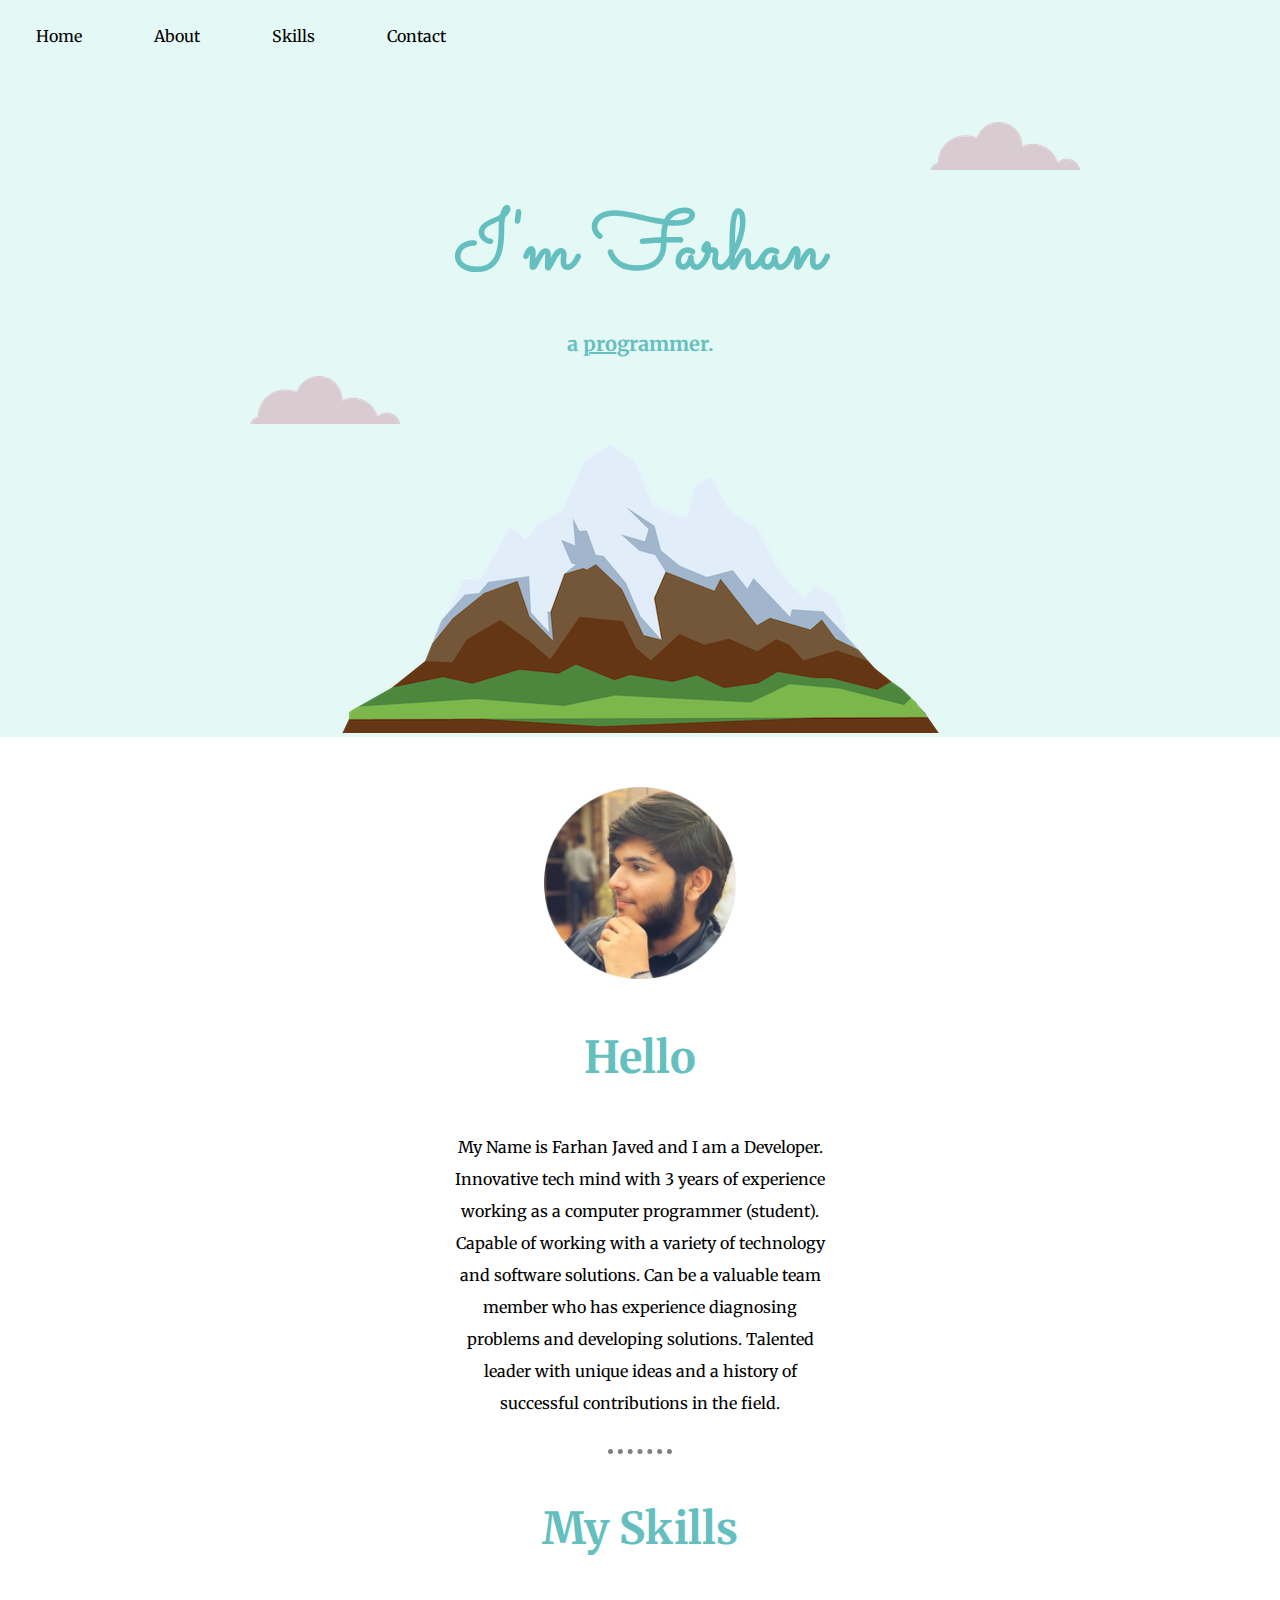
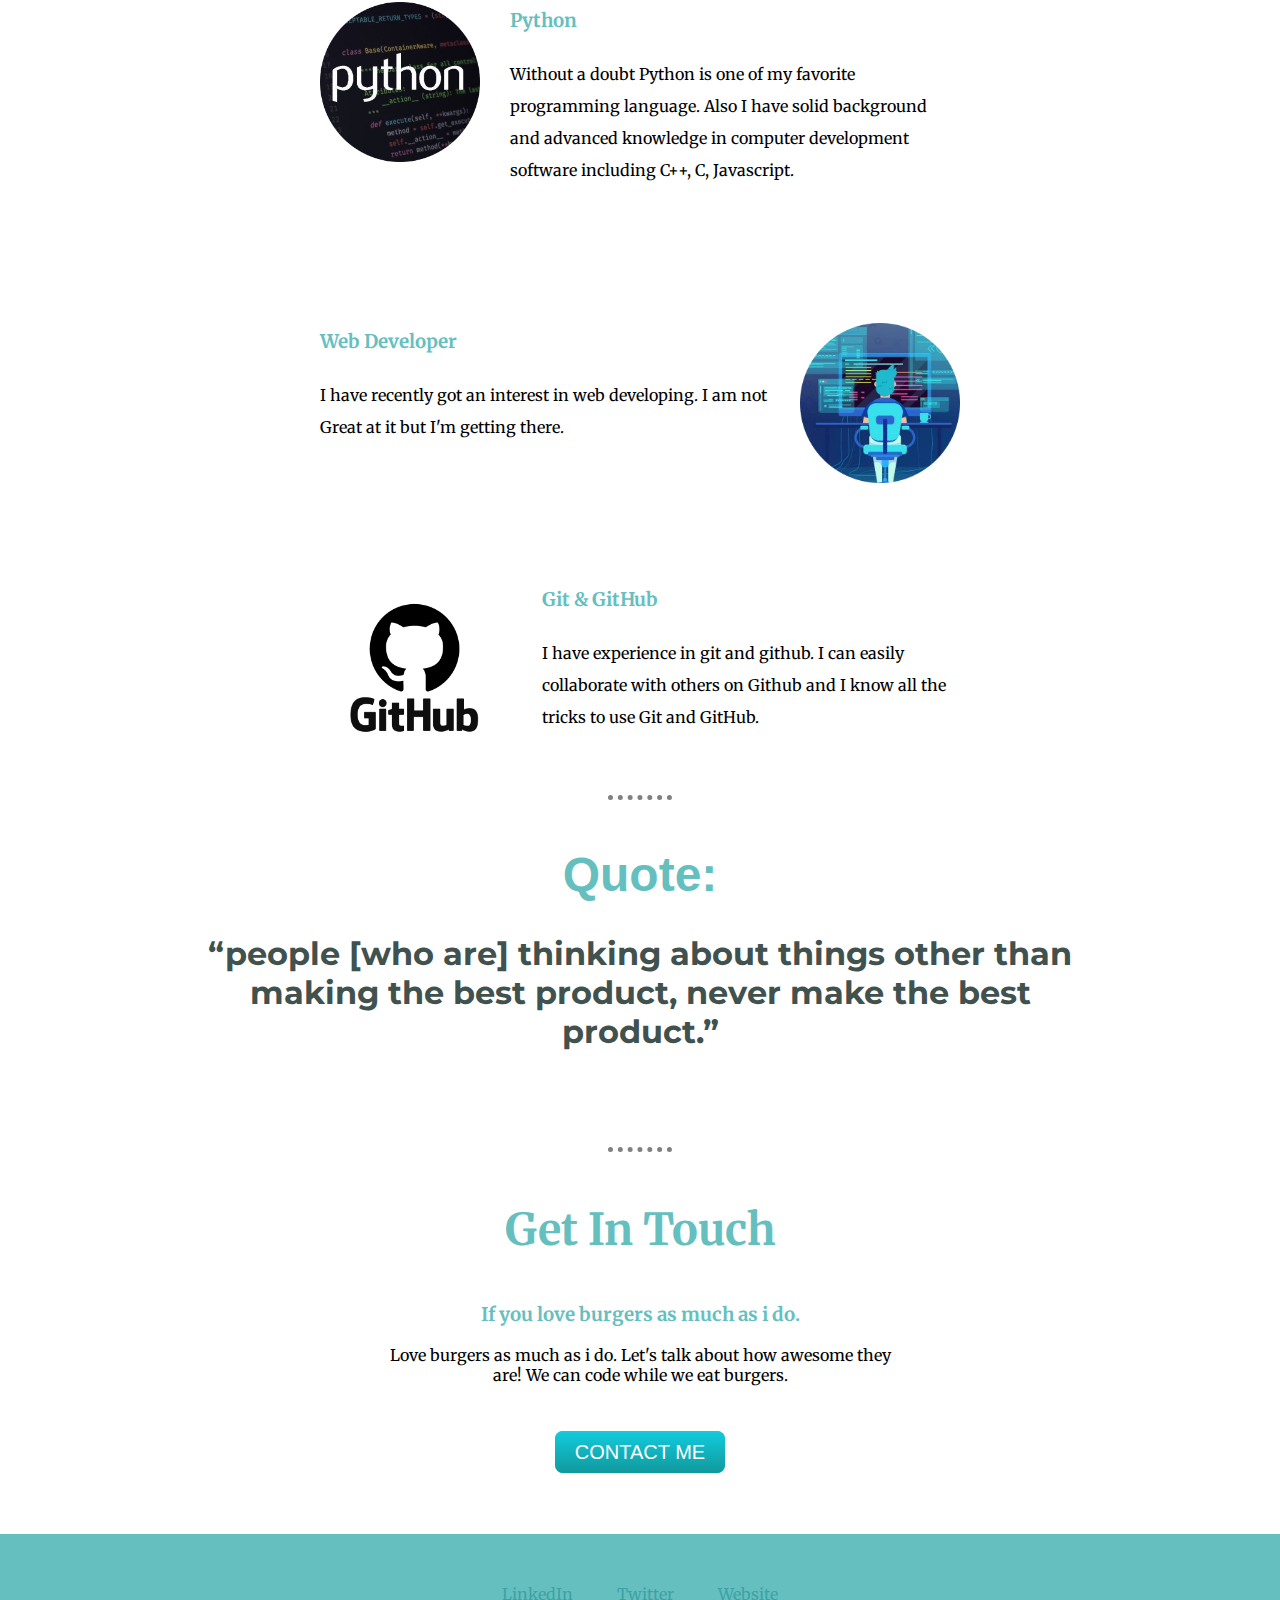
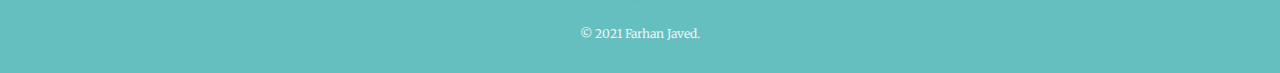
<file: index.html>
<!DOCTYPE html>
<html>
    <head>
        <title>
            Farhan Javed
        </title>
        <meta content="width=device-width, initial-scale=1" name="viewport" />
        <link rel="stylesheet" href="css/styles.css">
        <link rel="icon" href="https://www.flaticon.com/svg/static/icons/svg/3983/3983278.svg">
        <link href="https://fonts.googleapis.com/css2?family=Merriweather:wght@300&family=Redressed&family=Sacramento&display=swap" rel="stylesheet">
        <link href="https://fonts.googleapis.com/css2?family=Montserrat:ital,wght@0,100;0,300;0,400;0,600;0,700;0,800;0,900;1,600;1,700;1,800;1,900&family=Ubuntu&display=swap" rel="stylesheet">
        
    </head>
    <body>

      <div class="navbar">
        <ul>
          <li><a href="#topr">Home</a></li>
          <li><a href="#BIO">About</a></li>
          <li><a href="#skill-bio">Skills</a></li>
          <li><a href="#contact-link">Contact</a></li>
        </ul>

      </div>

        <div class="top-container" id="top">
            <img class = "top-cloud" src="images/cloud.png" alt="cloud-image">
            <h1>I'm Farhan</h1>
            <p class="subtitle"> <strong>a <span class="pro">pro</span>grammer.</strong></p>
            <img class = "bottom-cloud" src="images/cloud.png" alt="cloud-image">
            <img class="mountain-image" src="images/mountain.png" alt="mountain-image">
        </div>

        <div class="middle-container" id="BIO">
            <div class="profile">
              <img  class="profile-image" src="images/circle-cropped.png"alt="">
              <h2>Hello</h2>
              <p class="intro" >My Name is Farhan Javed and I am a Developer. Innovative tech mind with 3 years of experience working as a computer programmer (student). Capable of working with a variety of technology and software solutions. Can be a valuable team member who has experience diagnosing problems and developing solutions. 
                 Talented leader with unique ideas and a history of successful contributions in the field.</p>
            </div>
            <hr>
            <div class="skills" id="skill-bio">
              <h2>My Skills</h2>
              <div class="skill-row">
                <img class="python-image" src="images/circle-cropped-python.png"alt="python">
                <h3>Python</h3>
                <p>Without a doubt Python is one of my favorite programming language. Also I have solid background and advanced knowledge in computer development software including C++, C, Javascript.</p>
                <br>
                <br>
              </div>
              <div class="skill-row">
                <img class="web-image" src="images/circle-cropped-web.png"alt="web">
                <h3>Web Developer</h3>
                <p class="info">I have recently got an interest in web developing. I am not Great at it but I'm getting there.</p>
                <br>
                <br>
              </div>

              <div class="skill-row">
                <img class="git-image" src="images/git-circle.png" alt="git">
                <h3>Git & GitHub</h3>
                <p class="git"> I have experience in git and github. I can easily collaborate with others on Github and I know all the tricks to use Git and GitHub.</p>

              </div>
            </div>
            <hr>

            <div class="quote">
              <h1 class="quote-h1">Quote:</h1>
              <p class="quote-p">“people [who are] thinking about things other than making the best product, never make the best product.”</p>
            </div>
            <hr>

            <div class="contact-me" id="contact-link">
              <h2>Get In Touch</h2>
              <h3>If you love burgers as much as i do.</h3>
              <p class="outro" >Love burgers as much as i do. Let's talk about how awesome they are! We can code while we eat burgers.</p>
              <a class="btn" href="mailto:prog14936@gmail.com">CONTACT ME</a>
            </div>
          </div>
          

          <div class="bottom-container">
            <a class="footer-link" href="https://www.linkedin.com/">LinkedIn</a>
            <a class="footer-link" href="https://twitter.com/">Twitter</a>
            <a class="footer-link" href="https://farhanjavedjatt.github.io/CV/">Website</a>
            <p class="copyright" > © 2021 Farhan Javed.</p>
          </div>
          
    </body>
</html>
</file>
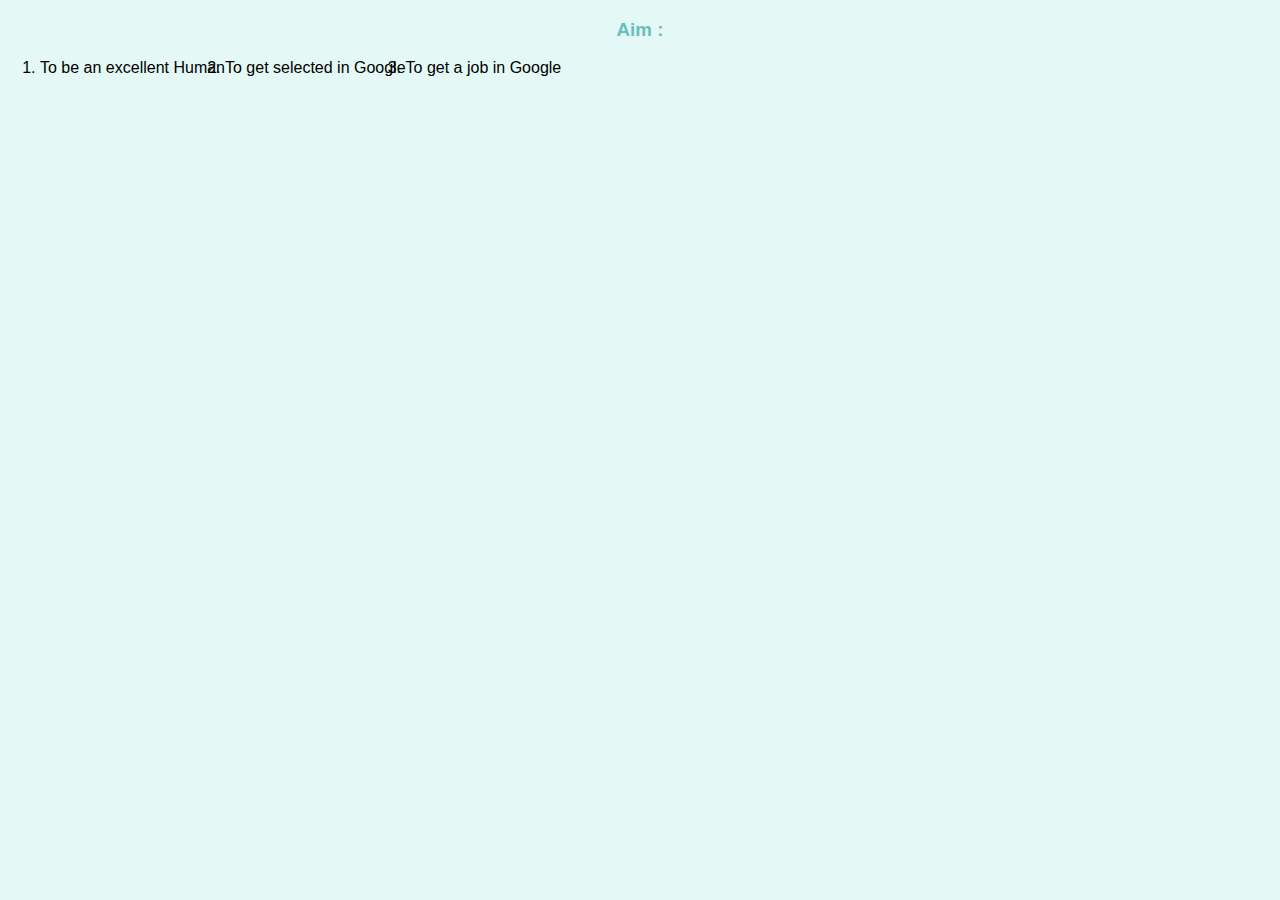
<file: aims.html>
<!DOCTYPE html>
<html>
    <head>
        <title>
            My Aims
        </title>
        <link rel="stylesheet" href="css/styles.css">
    </head>
    <body>
        <h3>Aim :</h3>
        <ol>
            <li>To be an excellent Human</li>
            <li>To get selected in Google</li>
            <li>To get a job in Google</li>
        </ol>
    </body>
</html>
</file>
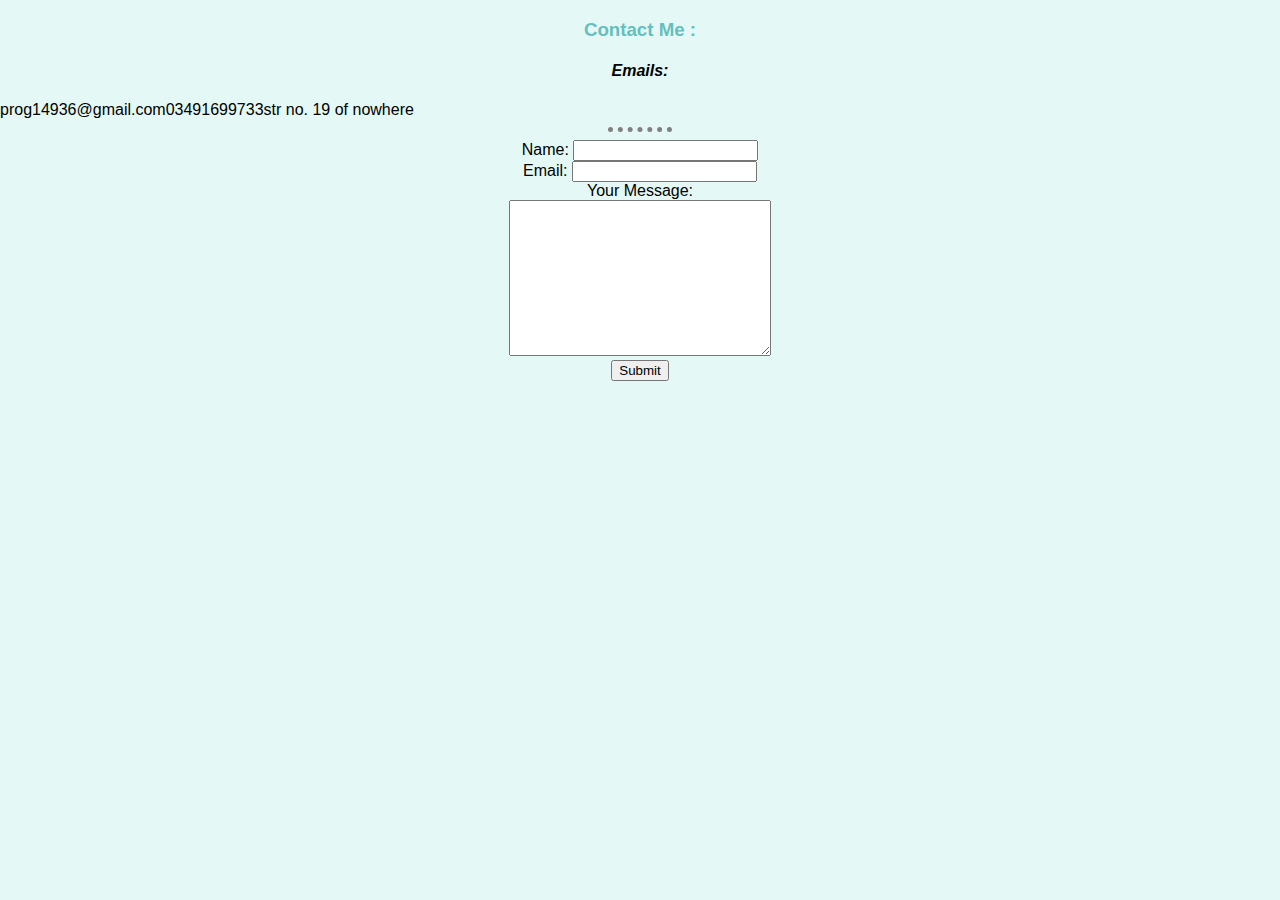
<file: contact.html>
<!DOCTYPE html>
<html>
    <head>
        <title>
            My Aims
        </title>
        <link rel="stylesheet" href="css/styles.css">
    </head>
    <body>
        <h3>Contact Me :</h3>
        <h4><em>Emails:</em></h4>
        <ul>
            <li>prog14936@gmail.com</li>
            <li>03491699733</li>
            <li>str no. 19 of nowhere</li>
        </ul>
    
    <hr>

    <form action="mailto:prog14936@gmail.com" method="POST" enctype="text/plain">
        <label>Name:</label>
        <input type="text" name="Name: ">
        <br>
        <label>Email:</label>
        <input type="email" name="Email: "><br>
        <label>Your Message: </label><br>
        <textarea name="Message: " id="" cols="30" rows="10"></textarea><br>
        <input type="submit">
    </form>
    </body>
</html>
</file>
<file: css/styles.css>
body {
    margin:0;
    text-align: center;
    font-family: "Merriweather",sans-serif;
    font-size: 16px;
    background-color: #E4F9F5;
}

h1 {
    margin-top: 0;
    font-size: 5.125rem;
    margin-bottom: 0;
    font-family: "Sacramento";
    color: #66BFBF;
}

h2 {
    color: #66BFBF;
    padding-bottom: 10px;
    padding-top: 10px;
    font-size: 2.75rem;
}

h3 {
    color: #66BFBF;
}

.skill-row {
    width: 50%;
    line-height: 2;
    margin: auto;
    text-align : left;
    padding-bottom: 3%;
}

.subtitle {
    font-size: 20px;
    color: #66BFBF;
}

.pro {
    text-decoration: underline;
}

.top-container {
    background-color: #E4F9F5;
    position: relative;
    padding-top: 120px;

}


.top-cloud{
    position: absolute;
    right : 200px;
    top : 50px;
}
.bottom-cloud {
    position: absolute;
    left: 250px;
}

.profile-image {
    width: 15%;
    padding-top: 50px;
}

.python-image {
    width: 25%;
    float: left;
    margin-right: 30px;
}

.web-image {
    width: 25%;
    float: right;
    margin-left: 30px;
}

.middle-container {
    padding-bottom: 50px;
    background-color: white;
}

.intro {
    width: 30%;
    margin: auto;
    line-height: 2;
    border-bottom: 10px;
    margin-bottom: 30px;
}

hr {
    width: 5%;
    border-style: none;
    border-top-style: dotted;
    border-width: 5px ;
    border-color: grey;
}

.contact-me {
    width: 40%;
    margin: 40px auto 20px;
}

.btn {
    background: #11ccdd;
    background-image: -webkit-linear-gradient(top, #11ccdd, #11999e);
    background-image: -moz-linear-gradient(top, #11ccdd, #11999e);
    background-image: -ms-linear-gradient(top, #11ccdd, #11999e);
    background-image: -o-linear-gradient(top, #11ccdd, #11999e);
    background-image: linear-gradient(to bottom, #11ccdd, #11999e);
    -webkit-border-radius: 8;
    -moz-border-radius: 8;
    border-radius: 8px;
    font-family: Arial;
    color: #ffffff;
    font-size: 20px;
    padding: 10px 20px 10px 20px;
    text-decoration: none;
    border-top: 10px;
  }
  
  .btn:hover {
    background: #30e3cb;
    background-image: -webkit-linear-gradient(top, #30e3cb, #2bc4ab);
    background-image: -moz-linear-gradient(top, #30e3cb, #2bc4ab);
    background-image: -ms-linear-gradient(top, #30e3cb, #2bc4ab);
    background-image: -o-linear-gradient(top, #30e3cb, #2bc4ab);
    background-image: linear-gradient(to bottom, #30e3cb, #2bc4ab);
    text-decoration: none;
  }

.outro {
      padding-bottom: 40px;
  }

.bottom-container {
    background-color: #66BFBF;
    padding: 50px 0 20px;
    
}

a {
    color: #3ea2a5;
    margin: 10px 20px;
    text-decoration: none;
}

a:hover {
    color : #EAF6F6;
}

.copyright {
    color : #EAF6F6;
    font-size: 0.75rem;
    padding-top: 10px;
}

.quote {
    text-align: center;
    color: #40514E;
}

.quote-p {
    font-size:2rem;
    padding: 0 15% 5%;
    text-align: center;
    font-weight: bolder;
    font-family: 'Montserrat';
}

.quote-h1 {
    font-family: sans-serif;
    font-size: 3rem;
    padding-top: 3%;
}

.git-image {
    width: 30%;
    float: left;
    margin-right: 30px;
}



ul {
    list-style-type: none;
    margin: 0;
    padding: 0;
    overflow: hidden;
    background-color: #E4F9F5;

  }
  
  li {
    float: left;
  }
  
  li a {
    display :block;
    color: black;
    text-align: center;
    padding: 16px;
    text-decoration: none;
  }
  
  li a:hover {
    background-color: #111111;
  }

@media (max-width:615px) {

    .top-container {
        padding-top: 60px;
    }

    h1 {
        font-size: 3rem;
    }

    .top-cloud {
        position: static;
        margin : 0 0 3% 40%;
    }

    .bottom-cloud {
        position: static;
        margin : 0 40% 3% 0%;
    }

    .mountain-image {
        width : 100%;
    }

    ul {
        text-align: center;
        position: relative;
        display: inline-block; 
    }

    li a {
        padding: 0px;
        font-size: 10px;
    }
    .profile-image {
        width: 25%;
    }

    .intro {
        font-size:medium;
        width: 70%;
    }

    h2 {
        font-size: 1.5rem;
    }

    .skill-row {
        width: 70%;
    }
    .git-image {
        width: 30%;
    }

    .web-image {
        width: 30%;
    }
    .python-image {
        width: 30%;
    }
    .quote-h1 {
        font-size: 2rem;
    }
    .quote-p {
        font-size: 1.5rem;
    }
    h3 {
        font-size: 1.25rem;
    }
    .outro {
        font-size: small;
    }
    .btn {
        font-size: small;
        margin: auto;
    }

    .contact-me {
        width: 70%;
    }
    .navbar {
        text-align: center;
    }
}
</file>
